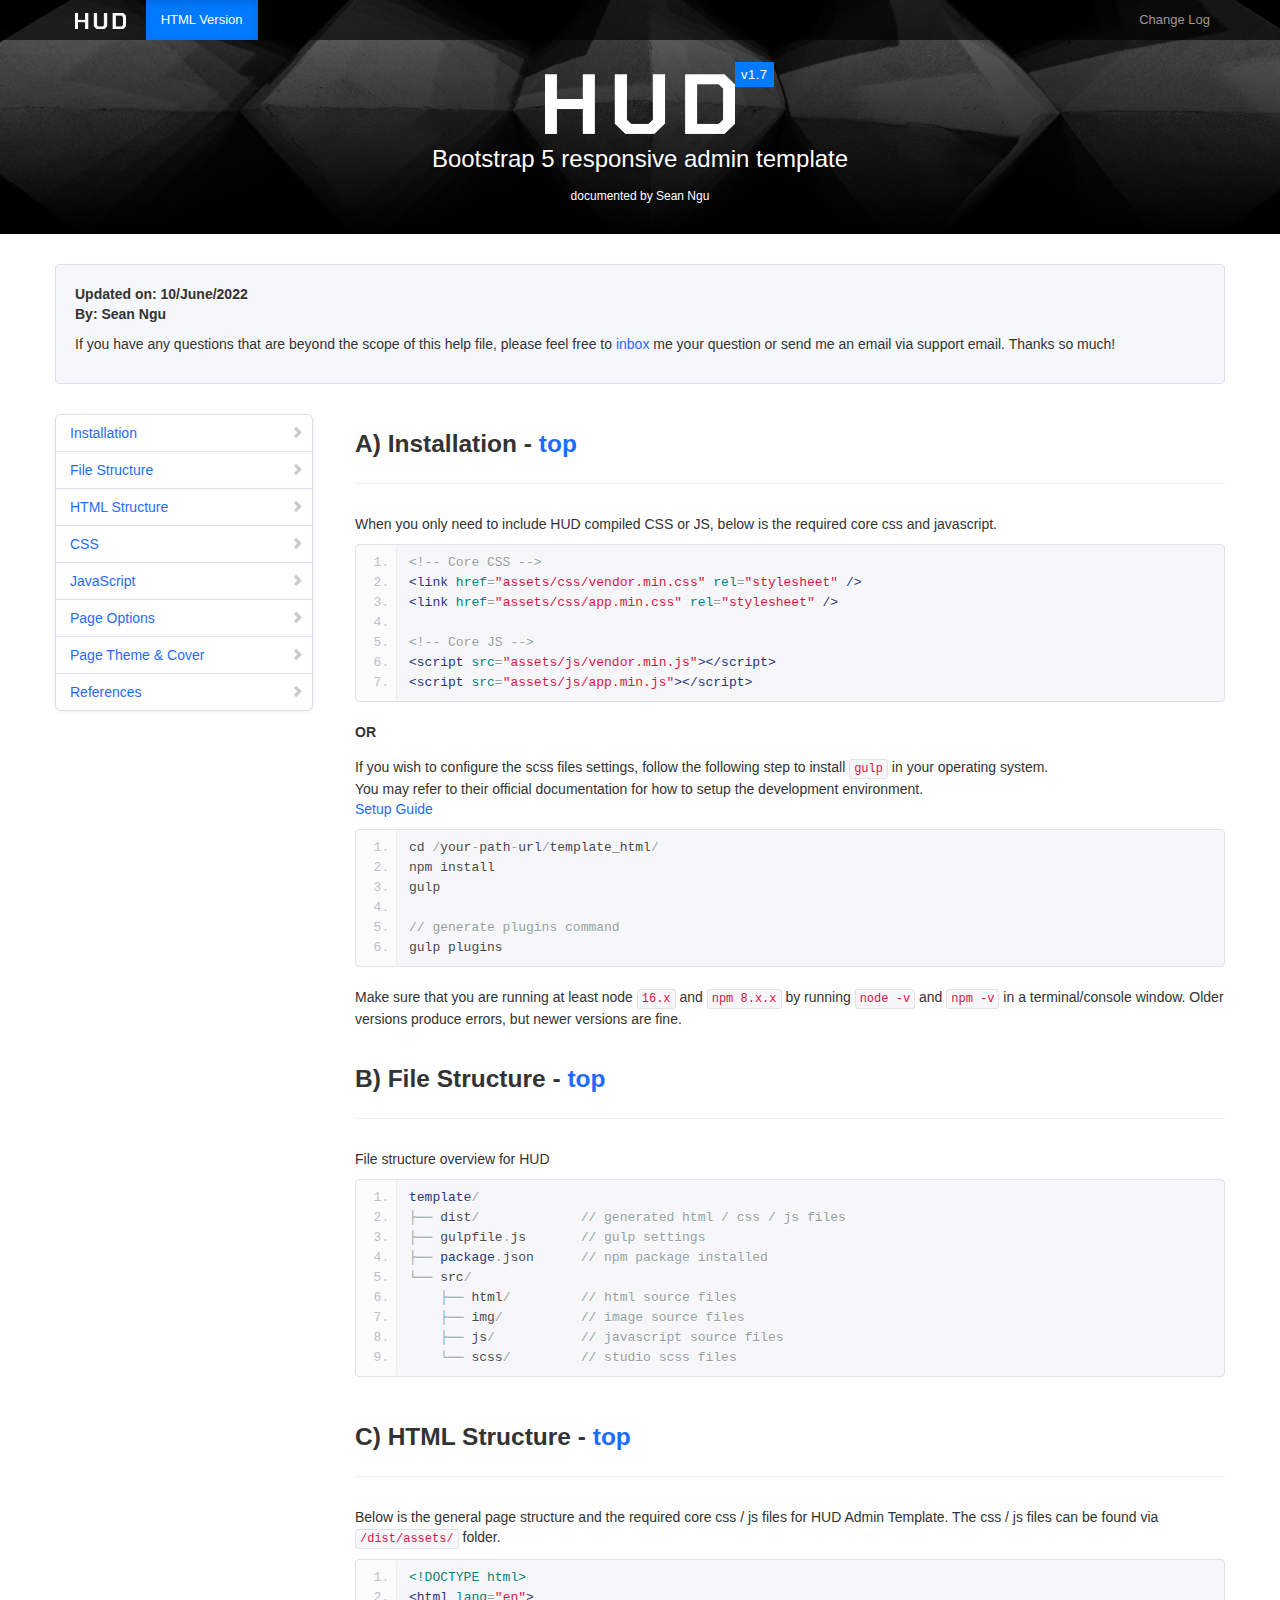
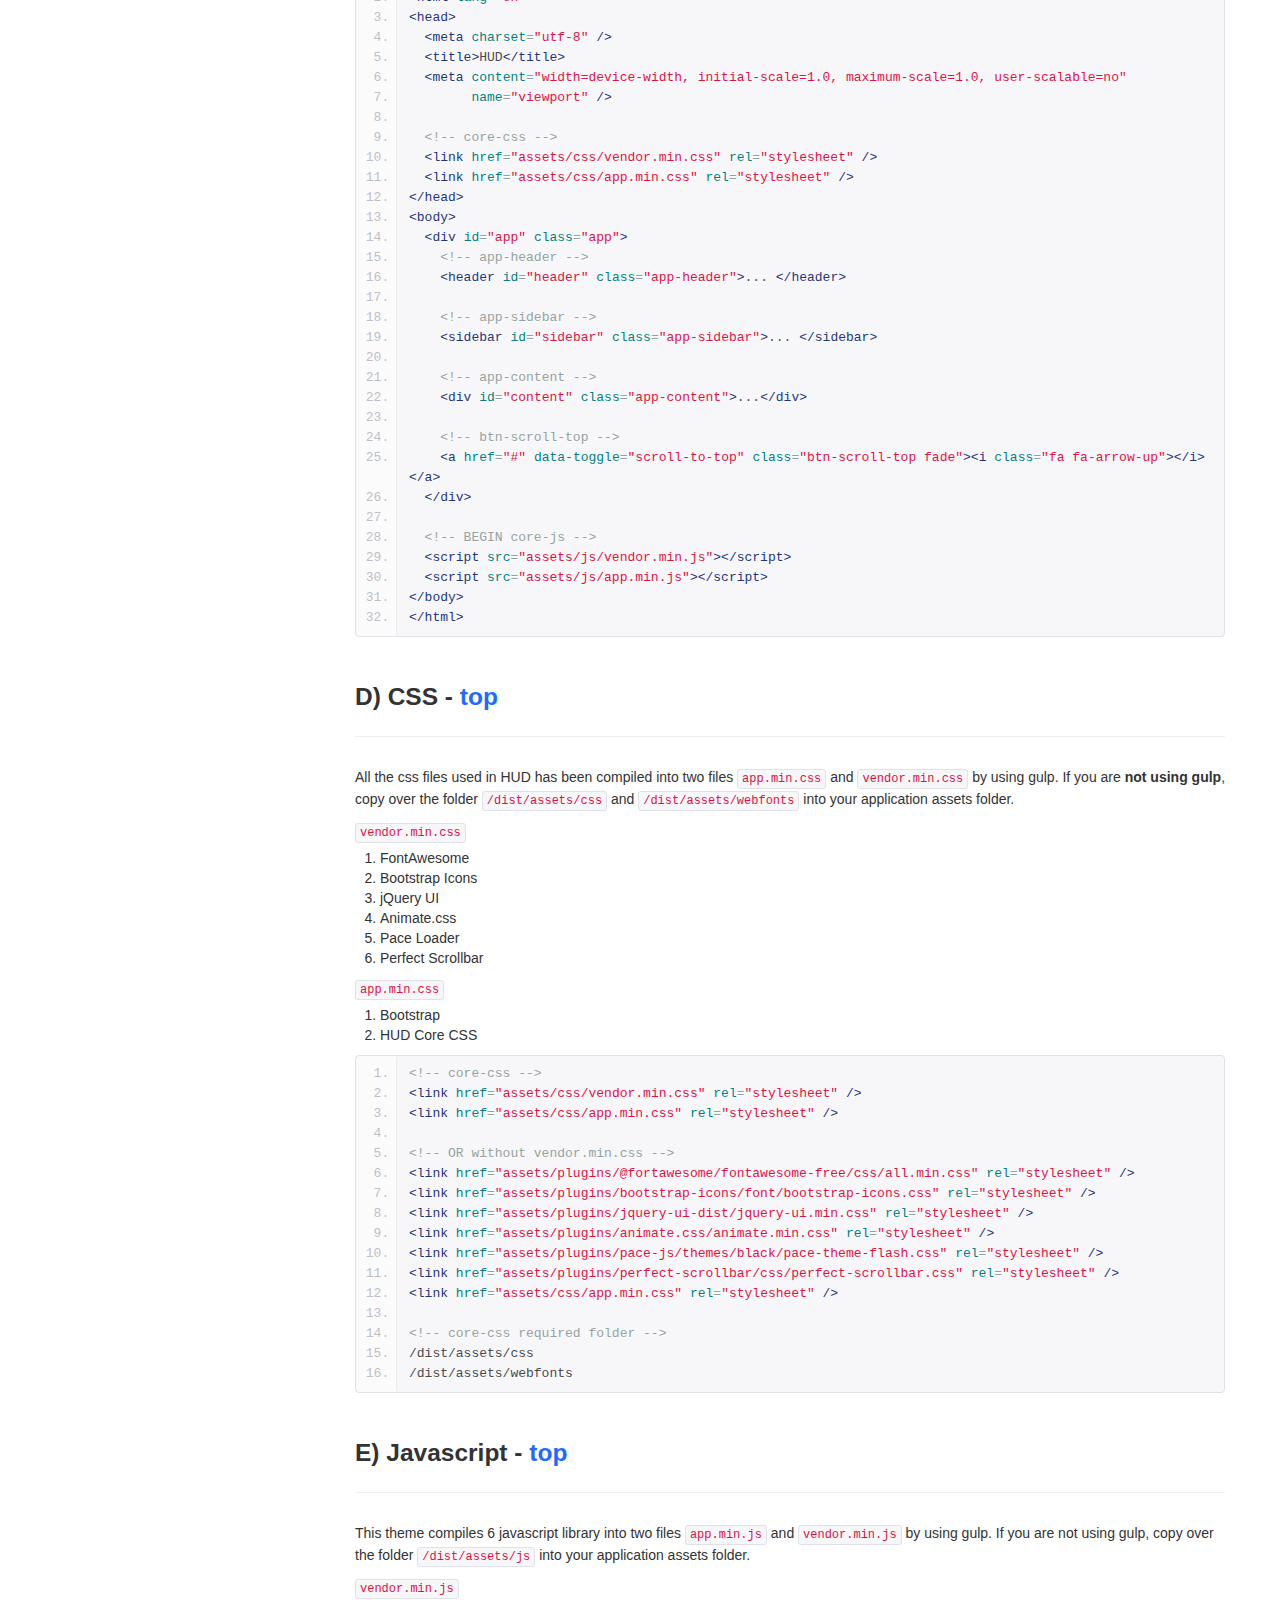
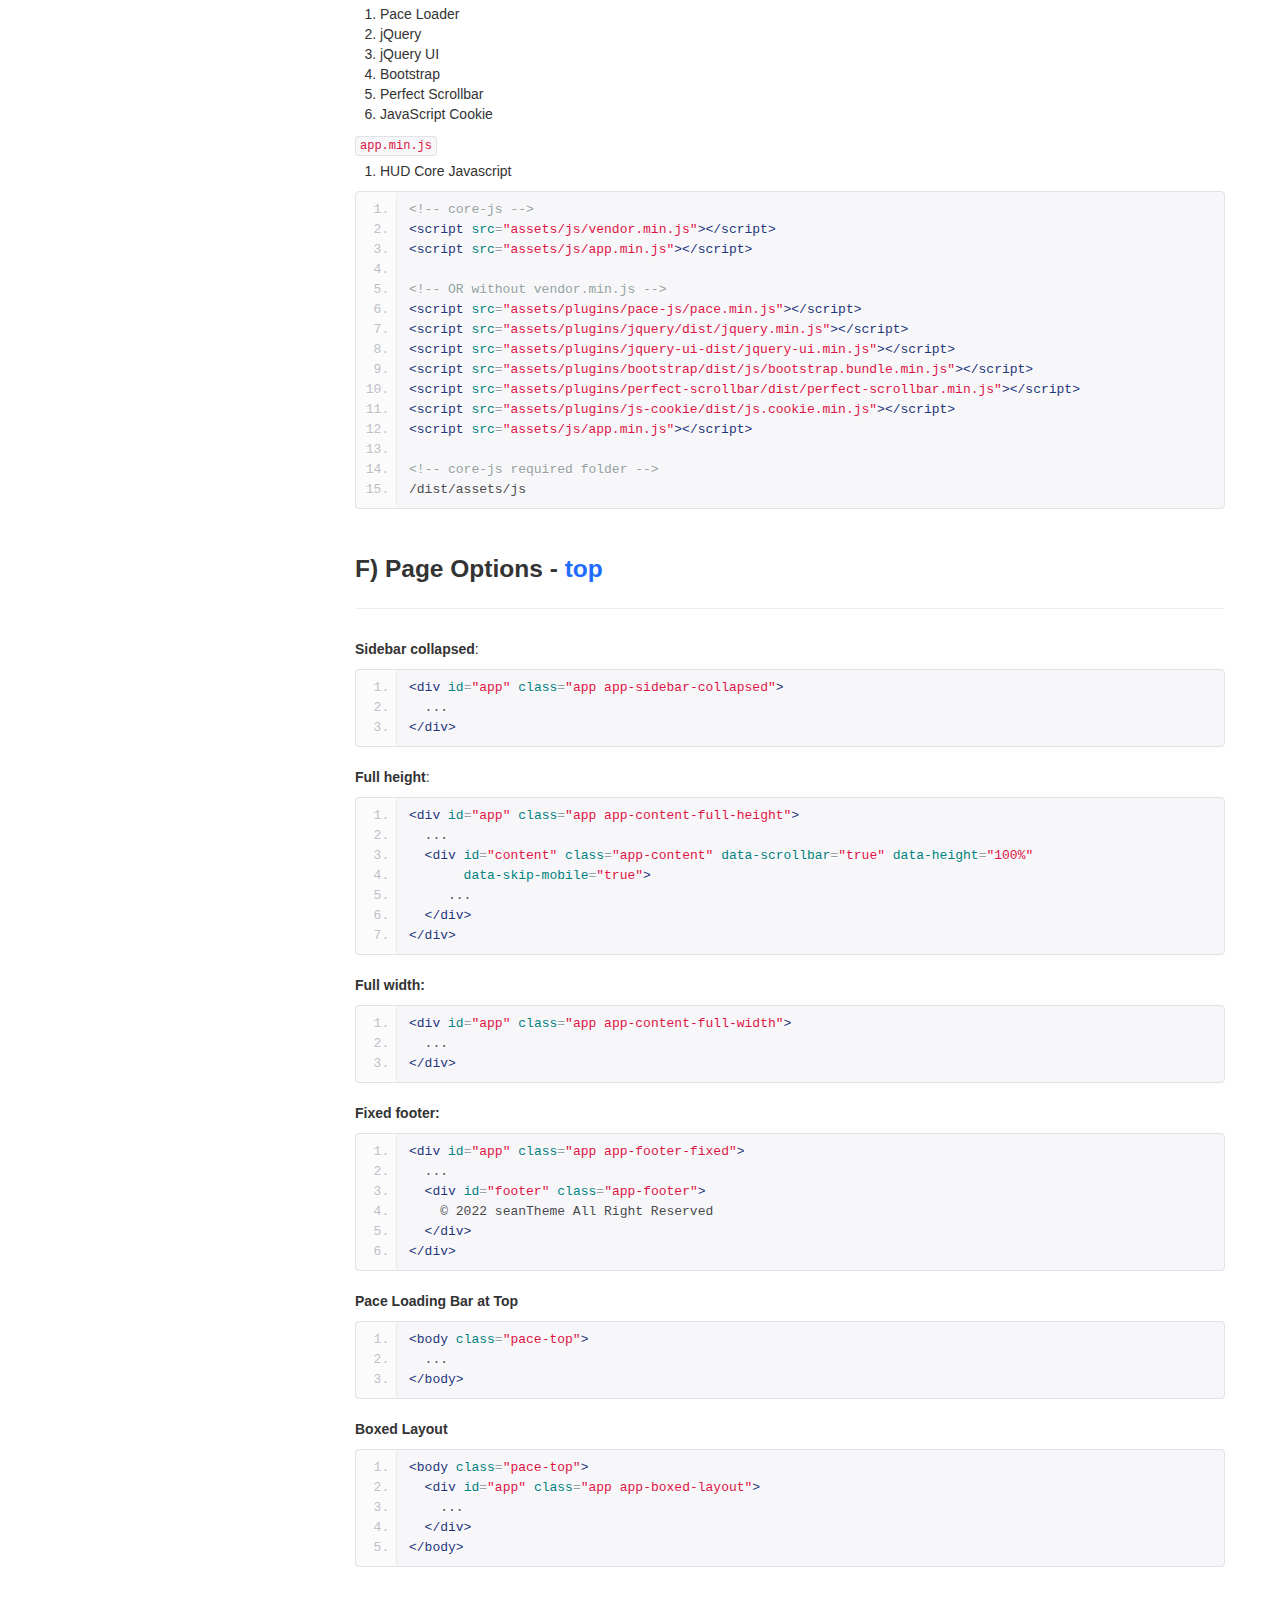
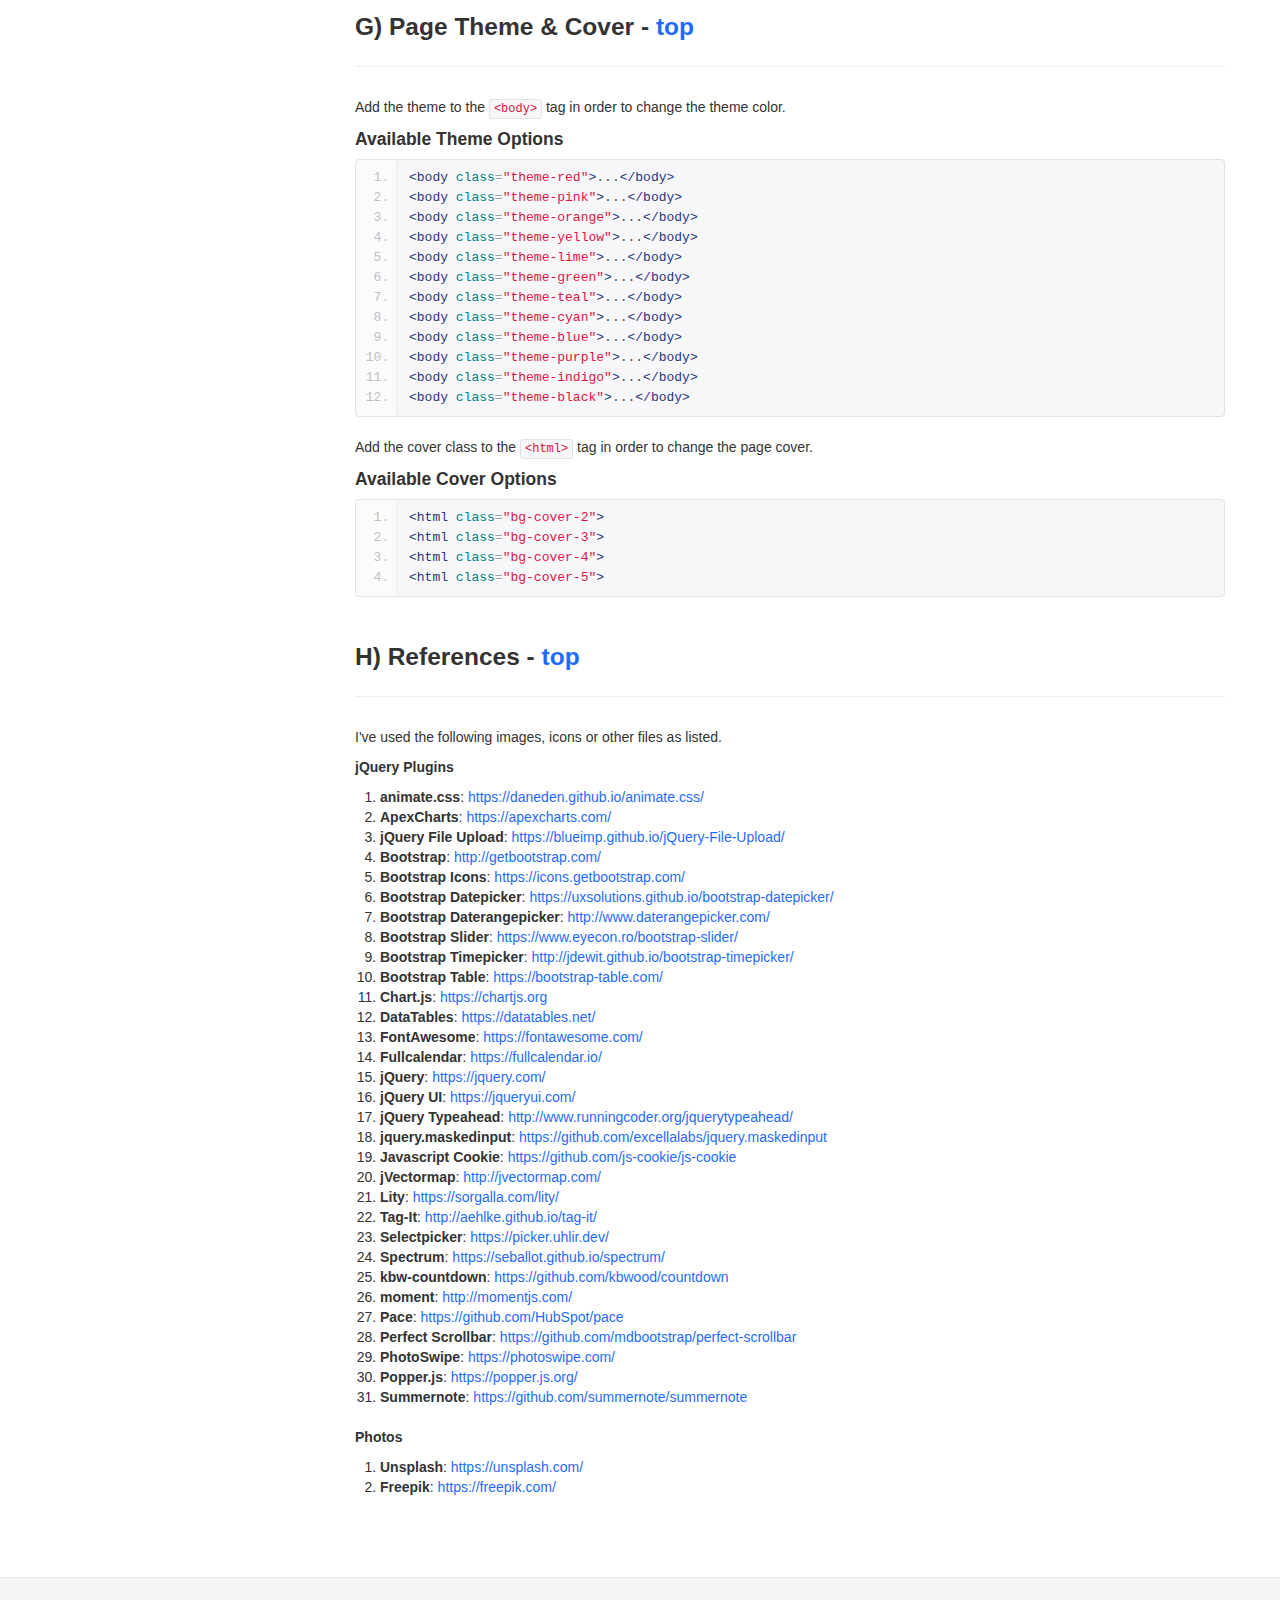
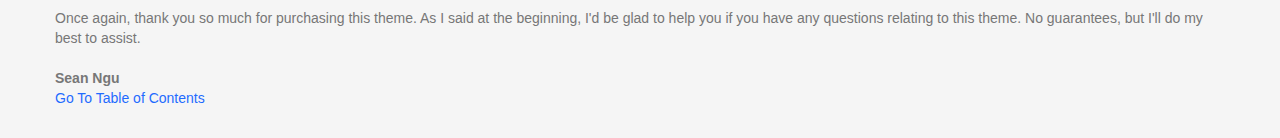
<file: hud/documentation/index.html>
<!DOCTYPE HTML PUBLIC "-//W3C//DTD HTML 4.01//EN" "http://www.w3.org/TR/html4/strict.dtd">

<!-- Mirrored from seantheme.com/hud/documentation/index.html by HTTrack Website Copier/3.x [XR&CO'2014], Mon, 18 Jul 2022 09:39:13 GMT -->
<head lang="en">
<meta http-equiv="content-type" content="text/html;charset=utf-8">
<title>Documentation - HUD ADMIN</title>

<link href="assets/bootstrap/css/bootstrap.css" rel="stylesheet">
<link href="assets/bootstrap/css/bootstrap-responsive.css" rel="stylesheet">
<link href="assets/bootstrap/css/docs.css" rel="stylesheet">
<link href="assets/bootstrap/js/google-code-prettify/prettify.css" rel="stylesheet">

<!--[if lt IE 9]>
      <script src="assets/js/html5shiv.js"></script>
    <![endif]-->
</head>
<body data-spy="scroll" data-target=".bs-docs-sidebar">
<div class="navbar navbar-inverse navbar-page">
<div class="navbar-inner">
<div class="container">
<button type="button" class="btn btn-navbar collapsed" data-toggle="collapse" data-target=".nav-collapse">
<span class="icon-bar"></span>
<span class="icon-bar"></span>
<span class="icon-bar"></span>
</button>
<a class="brand" href="../index.html"><img src="assets/images/logo.png" style="max-height: 16px; margin-top: 3px; display: block;"></a>
<div class="nav-collapse collapse">
<ul class="nav">
<li class="active">
<a href="index.html">HTML Version</a>
</li>
</ul>
<ul class="nav pull-right">
<li>
<a href="change_log.html">Change Log</a>
</li>
</ul>
</div>
</div>
</div>
</div>
<header class="jumbotron subhead" id="overview">
<div class="container">
<h1 class="text-center"><img src="assets/images/logo.png" style="max-height: 60px" /> <span class="version">v1.7</span></h1>
<p class="lead text-center">Bootstrap 5 responsive admin template</p>
<p class="documented">documented by Sean Ngu</p>
</div>
</header>
<div class="container">
<div class="row">
<div class="span12">
<div class="well">
<p>
<strong>
Updated on: 10/June/2022<br>
By: Sean Ngu
</strong>
</p>
<p>
If you have any questions that are beyond the scope of this help file,
please feel free to <a href="https://themeforest.net/user/seantheme" target="_blank">inbox</a>
me your question or send me an email via support email. Thanks so much!
</p>
</div>
</div>
</div>
<div class="row">
<div class="span3 bs-docs-sidebar">
<ul class="nav nav-list bs-docs-sidenav affix-top">
<li><a href="#installation"><i class="icon-chevron-right"></i>Installation</a></li>
<li><a href="#file-structure"><i class="icon-chevron-right"></i>File Structure</a></li>
<li><a href="#html-structure"><i class="icon-chevron-right"></i>HTML Structure</a></li>
<li><a href="#css"><i class="icon-chevron-right"></i>CSS</a></li>
<li><a href="#javascript"><i class="icon-chevron-right"></i>JavaScript</a></li>
<li><a href="#pageOptions"><i class="icon-chevron-right"></i>Page Options</a></li>
<li><a href="#pageThemeCover"><i class="icon-chevron-right"></i>Page Theme & Cover</a></li>
<li><a href="#references"><i class="icon-chevron-right"></i>References</a></li>
</ul>
</div>
<div class="span9">
<div class="row-fluid">
<div class="span12">
<div class="page-header">
<h3 id="installation"><strong>A) Installation</strong> - <a href="#top">top</a></h3>
</div>
<p>
When you only need to include HUD compiled CSS or JS, below is the required core css and javascript.
</p>
<pre class="prettyprint linenums">&lt;!-- Core CSS --&gt;
&lt;link href="assets/css/vendor.min.css" rel="stylesheet" /&gt;
&lt;link href="assets/css/app.min.css" rel="stylesheet" /&gt;

&lt;!-- Core JS --&gt;
&lt;script src="assets/js/vendor.min.js"&gt;&lt;/script&gt;
&lt;script src="assets/js/app.min.js"&gt;&lt;/script&gt;
</pre>
<div style="margin-bottom: 15px;"><b>OR</b></div>
<p>
If you wish to configure the scss files settings, follow the following step to install <code>gulp</code> in your operating system.<br />
You may refer to their official documentation for how to setup the development environment. <br>
<a href="https://gulpjs.com/docs/en/getting-started/quick-start" target="_blank">Setup Guide</a>
</p>
<pre class="prettyprint linenums">cd /your-path-url/template_html/
npm install 
gulp

// generate plugins command
gulp plugins
</pre>
<p>
Make sure that you are running at least node <code>16.x</code> and <code>npm 8.x.x</code> by running <code>node -v</code> and <code>npm -v</code> in a terminal/console window. Older versions produce errors, but newer versions are fine.
</p>
</div>
</div>
<div class="row-fluid">
<div class="span12">
<div class="page-header">
<h3 id="file-structure"><strong>B) File Structure</strong> - <a href="#top">top</a></h3>
</div>
<p>File structure overview for HUD</p>
<pre class="prettyprint linenums">template/
├── dist/             // generated html / css / js files
├── gulpfile.js       // gulp settings
├── package.json      // npm package installed
└── src/
    ├── html/         // html source files
    ├── img/          // image source files
    ├── js/           // javascript source files
    └── scss/         // studio scss files
</pre>
</div>
</div>
<div class="row-fluid">
<div class="span12">
<div class="page-header">
<h3 id="html-structure"><strong>C) HTML Structure</strong> - <a href="#top">top</a></h3>
</div>
<p>Below is the general page structure and the required core css / js files for HUD Admin Template. The css / js files can be found via <code>/dist/assets/</code> folder.</p>
<pre class="prettyprint linenums">&lt;!DOCTYPE html&gt;
&lt;html lang="en"&gt;
&lt;head&gt;
  &lt;meta charset="utf-8" /&gt;
  &lt;title&gt;HUD&lt;/title&gt;
  &lt;meta content="width=device-width, initial-scale=1.0, maximum-scale=1.0, user-scalable=no" 
        name="viewport" /&gt;
 
  &lt;!-- core-css --&gt;
  &lt;link href="assets/css/vendor.min.css" rel="stylesheet" /&gt;
  &lt;link href="assets/css/app.min.css" rel="stylesheet" /&gt;
&lt;/head&gt;
&lt;body&gt;
  &lt;div id="app" class="app"&gt;
    &lt;!-- app-header --&gt;
    &lt;header id="header" class="app-header"&gt;... &lt;/header&gt;
    
    &lt;!-- app-sidebar --&gt;
    &lt;sidebar id="sidebar" class="app-sidebar"&gt;... &lt;/sidebar&gt;
    
    &lt;!-- app-content --&gt;
    &lt;div id="content" class="app-content"&gt;...&lt;/div&gt;
    
    &lt;!-- btn-scroll-top --&gt;
    &lt;a href="#" data-toggle="scroll-to-top" class="btn-scroll-top fade"&gt;&lt;i class="fa fa-arrow-up"&gt;&lt;/i&gt;&lt;/a&gt;
  &lt;/div&gt;
  
  &lt;!-- BEGIN core-js --&gt;
  &lt;script src="assets/js/vendor.min.js"&gt;&lt;/script&gt;
  &lt;script src="assets/js/app.min.js"&gt;&lt;/script&gt;
&lt;/body&gt;
&lt;/html&gt;
</pre>
</div>
</div>
<div class="row-fluid">
<div class="span12">
<div class="page-header">
<h3 id="css"><strong>D) CSS</strong> - <a href="#top">top</a></h3>
</div>
<p>All the css files used in HUD has been compiled into two files <code>app.min.css</code> and <code>vendor.min.css</code> by using gulp. If you are <b>not using gulp</b>, copy over the folder <code>/dist/assets/css</code> and <code>/dist/assets/webfonts</code> into your application assets folder.</p>
<div style="margin-bottom: 5px;"><code>vendor.min.css</code></div>
<ol>
<li>FontAwesome</li>
<li>Bootstrap Icons</li>
<li>jQuery UI</li>
<li>Animate.css</li>
<li>Pace Loader</li>
<li>Perfect Scrollbar</li>
</ol>
<div style="margin-bottom: 5px;"><code>app.min.css</code></div>
<ol>
<li>Bootstrap</li>
<li>HUD Core CSS</li>
</ol>
<pre class="prettyprint linenums">&lt;!-- core-css --&gt;
&lt;link href="assets/css/vendor.min.css" rel="stylesheet" /&gt;
&lt;link href="assets/css/app.min.css" rel="stylesheet" /&gt;

&lt;!-- OR without vendor.min.css --&gt;
&lt;link href="assets/plugins/@fortawesome/fontawesome-free/css/all.min.css" rel="stylesheet" /&gt;
&lt;link href="assets/plugins/bootstrap-icons/font/bootstrap-icons.css" rel="stylesheet" /&gt;
&lt;link href="assets/plugins/jquery-ui-dist/jquery-ui.min.css" rel="stylesheet" /&gt;
&lt;link href="assets/plugins/animate.css/animate.min.css" rel="stylesheet" /&gt;
&lt;link href="assets/plugins/pace-js/themes/black/pace-theme-flash.css" rel="stylesheet" /&gt;
&lt;link href="assets/plugins/perfect-scrollbar/css/perfect-scrollbar.css" rel="stylesheet" /&gt;
&lt;link href="assets/css/app.min.css" rel="stylesheet" /&gt;

&lt;!-- core-css required folder --&gt;
/dist/assets/css
/dist/assets/webfonts
</pre>
</div>
</div>
<div class="row-fluid">
<div class="span12">
<div class="page-header">
<h3 id="javascript"><strong>E) Javascript</strong> - <a href="#top">top</a></h3>
</div>
<p>This theme compiles 6 javascript library into two files <code>app.min.js</code> and <code>vendor.min.js</code> by using gulp. If you are not using gulp, copy over the folder <code>/dist/assets/js</code> into your application assets folder.</p>
<div style="margin-bottom: 5px;"><code>vendor.min.js</code></div>
<ol>
<li>Pace Loader</li>
<li>jQuery</li>
<li>jQuery UI</li>
<li>Bootstrap</li>
<li>Perfect Scrollbar</li>
<li>JavaScript Cookie</li>
</ol>
<div style="margin-bottom: 5px;"><code>app.min.js</code></div>
<ol>
<li>HUD Core Javascript</li>
</ol>
<pre class="prettyprint linenums">&lt;!-- core-js --&gt;
&lt;script src="assets/js/vendor.min.js"&gt;&lt;/script&gt;
&lt;script src="assets/js/app.min.js"&gt;&lt;/script&gt;

&lt;!-- OR without vendor.min.js --&gt;
&lt;script src="assets/plugins/pace-js/pace.min.js"&gt;&lt;/script&gt;
&lt;script src="assets/plugins/jquery/dist/jquery.min.js"&gt;&lt;/script&gt;
&lt;script src="assets/plugins/jquery-ui-dist/jquery-ui.min.js"&gt;&lt;/script&gt;
&lt;script src="assets/plugins/bootstrap/dist/js/bootstrap.bundle.min.js"&gt;&lt;/script&gt;
&lt;script src="assets/plugins/perfect-scrollbar/dist/perfect-scrollbar.min.js"&gt;&lt;/script&gt;
&lt;script src="assets/plugins/js-cookie/dist/js.cookie.min.js"&gt;&lt;/script&gt;
&lt;script src="assets/js/app.min.js"&gt;&lt;/script&gt;

&lt;!-- core-js required folder --&gt;
/dist/assets/js
</pre>
</div>
</div>
<div class="row-fluid">
<div class="span12">
<div class="page-header">
<h3 id="pageOptions"><strong>F) Page Options</strong> - <a href="#top">top</a></h3>
</div>
<p><b>Sidebar collapsed</b>:</p>
<pre class="prettyprint linenums">&lt;div id="app" class="app app-sidebar-collapsed"&gt;
  ...
&lt;/div&gt;
</pre>
<p><b>Full height</b>:</p>
<pre class="prettyprint linenums">&lt;div id="app" class="app app-content-full-height"&gt;
  ...
  &lt;div id="content" class="app-content" data-scrollbar="true" data-height="100%" 
       data-skip-mobile="true"&gt;
     ...
  &lt;/div&gt;
&lt;/div&gt;
</pre>
<p><b>Full width:</b></p>
<pre class="prettyprint linenums">&lt;div id="app" class="app app-content-full-width"&gt;
  ...
&lt;/div&gt;
</pre>
<p><b>Fixed footer:</b></p>
<pre class="prettyprint linenums">&lt;div id="app" class="app app-footer-fixed"&gt;
  ...
  &lt;div id="footer" class="app-footer"&gt;
    &copy; 2022 seanTheme All Right Reserved
  &lt;/div&gt;
&lt;/div&gt;
</pre>
<p><b>Pace Loading Bar at Top</b></p>
<pre class="prettyprint linenums">&lt;body class="pace-top"&gt;
  ...
&lt;/body&gt;
</pre>
<p><b>Boxed Layout</b></p>
<pre class="prettyprint linenums">&lt;body class="pace-top"&gt;
  &lt;div id="app" class="app app-boxed-layout"&gt;
    ...
  &lt;/div&gt;
&lt;/body&gt;
</pre>
</div>
</div>
<div class="row-fluid">
<div class="span12">
<div class="page-header">
<h3 id="pageThemeCover"><strong>G) Page Theme & Cover</strong> - <a href="#top">top</a></h3>
</div>
<p>Add the theme to the <code>&lt;body&gt;</code> tag in order to change the theme color.</p>
<h4>Available Theme Options</h4>
<pre class="prettyprint linenums">&lt;body class="theme-red"&gt;...&lt;/body&gt;
&lt;body class="theme-pink"&gt;...&lt;/body&gt;
&lt;body class="theme-orange"&gt;...&lt;/body&gt;
&lt;body class="theme-yellow"&gt;...&lt;/body&gt;
&lt;body class="theme-lime"&gt;...&lt;/body&gt;
&lt;body class="theme-green"&gt;...&lt;/body&gt;
&lt;body class="theme-teal"&gt;...&lt;/body&gt;
&lt;body class="theme-cyan"&gt;...&lt;/body&gt;
&lt;body class="theme-blue"&gt;...&lt;/body&gt;
&lt;body class="theme-purple"&gt;...&lt;/body&gt;
&lt;body class="theme-indigo"&gt;...&lt;/body&gt;
&lt;body class="theme-black"&gt;...&lt;/body&gt;
</pre>
<p>Add the cover class to the <code>&lt;html&gt;</code> tag in order to change the page cover.</p>
<h4>Available Cover Options</h4>
<pre class="prettyprint linenums">&lt;html class="bg-cover-2"&gt;
&lt;html class="bg-cover-3"&gt;
&lt;html class="bg-cover-4"&gt;
&lt;html class="bg-cover-5"&gt;
</pre>
</div>
</div>
<div class="row-fluid">
<div class="span12">
<div class="page-header">
<h3 id="references"><strong>H) References</strong> - <a href="#top">top</a></h3>
</div>
<p>
I've used the following images, icons or other files as listed.
</p>
<p><b>jQuery Plugins</b></p>
<ol style="margin-bottom: 20px">
<li><b>animate.css</b>: <a target="_blank" href="https://daneden.github.io/animate.css/">https://daneden.github.io/animate.css/</a></li>
<li><b>ApexCharts</b>: <a target="_blank" href="https://apexcharts.com/">https://apexcharts.com/</a></li>
<li><b>jQuery File Upload</b>: <a target="_blank" href="https://blueimp.github.io/jQuery-File-Upload/">https://blueimp.github.io/jQuery-File-Upload/</a></li>
<li><b>Bootstrap</b>: <a target="_blank" href="https://getbootstrap.com/">http://getbootstrap.com/</a></li>
<li><b>Bootstrap Icons</b>: <a target="_blank" href="https://icons.getbootstrap.com/">https://icons.getbootstrap.com/</a></li>
<li><b>Bootstrap Datepicker</b>: <a target="_blank" href="https://uxsolutions.github.io/bootstrap-datepicker/">https://uxsolutions.github.io/bootstrap-datepicker/</a></li>
<li><b>Bootstrap Daterangepicker</b>: <a target="_blank" href="http://www.daterangepicker.com/">http://www.daterangepicker.com/</a></li>
<li><b>Bootstrap Slider</b>: <a target="_blank" href="https://www.eyecon.ro/bootstrap-slider/">https://www.eyecon.ro/bootstrap-slider/</a></li>
<li><b>Bootstrap Timepicker</b>: <a target="_blank" href="https://jdewit.github.io/bootstrap-timepicker/">http://jdewit.github.io/bootstrap-timepicker/</a></li>
<li><b>Bootstrap Table</b>: <a target="_blank" href="https://bootstrap-table.com/">https://bootstrap-table.com/</a></li>
<li><b>Chart.js</b>: <a target="_blank" href="https://chartjs.org/">https://chartjs.org</a></li>
<li><b>DataTables</b>: <a target="_blank" href="https://datatables.net/">https://datatables.net/</a></li>
<li><b>FontAwesome</b>: <a target="_blank" href="https://fontawesome.com/">https://fontawesome.com/</a></li>
<li><b>Fullcalendar</b>: <a target="_blank" href="https://fullcalendar.io/">https://fullcalendar.io/</a></li>
<li><b>jQuery</b>: <a target="_blank" href="https://jquery.com/">https://jquery.com/</a></li>
<li><b>jQuery UI</b>: <a target="_blank" href="https://jqueryui.com/">https://jqueryui.com/</a></li>
<li><b>jQuery Typeahead</b>: <a target="_blank" href="http://www.runningcoder.org/jquerytypeahead/">http://www.runningcoder.org/jquerytypeahead/</a></li>
<li><b>jquery.maskedinput</b>: <a target="_blank" href="https://github.com/excellalabs/jquery.maskedinput">https://github.com/excellalabs/jquery.maskedinput</a></li>
<li><b>Javascript Cookie</b>: <a target="_blank" href="https://github.com/js-cookie/js-cookie">https://github.com/js-cookie/js-cookie</a></li>
<li><b>jVectormap</b>: <a target="_blank" href="http://jvectormap.com/">http://jvectormap.com/</a></li>
<li><b>Lity</b>: <a target="_blank" href="https://sorgalla.com/lity/">https://sorgalla.com/lity/</a></li>
<li><b>Tag-It</b>: <a target="_blank" href="https://aehlke.github.io/tag-it/">http://aehlke.github.io/tag-it/</a></li>
<li><b>Selectpicker</b>: <a target="_blank" href="https://picker.uhlir.dev/">https://picker.uhlir.dev/</a></li>
<li><b>Spectrum</b>: <a target="_blank" href="https://seballot.github.io/spectrum/">https://seballot.github.io/spectrum/</a></li>
<li><b>kbw-countdown</b>: <a target="_blank" href="https://github.com/kbwood/countdown">https://github.com/kbwood/countdown</a></li>
<li><b>moment</b>: <a target="_blank" href="http://momentjs.com/">http://momentjs.com/</a></li>
<li><b>Pace</b>: <a target="_blank" href="https://github.com/HubSpot/pace">https://github.com/HubSpot/pace</a></li>
<li><b>Perfect Scrollbar</b>: <a target="_blank" href="https://github.com/mdbootstrap/perfect-scrollbar">https://github.com/mdbootstrap/perfect-scrollbar</a></li>
<li><b>PhotoSwipe</b>: <a target="_blank" href="https://photoswipe.com/">https://photoswipe.com/</a></li>
<li><b>Popper.js</b>: <a target="_blank" href="https://popper.js.org/">https://popper.js.org/</a></li>
<li><b>Summernote</b>: <a target="_blank" href="https://github.com/summernote/summernote">https://github.com/summernote/summernote</a></li>
</ol>
<p><b>Photos</b></p>
<ol>
<li><b>Unsplash</b>: <a target="_blank" href="https://unsplash.com/">https://unsplash.com/</a></li>
<li><b>Freepik</b>: <a target="_blank" href="https://freepik.com/">https://freepik.com/</a></li>
</ol>
</div>
</div>
</div>
</div>
</div>
<footer class="footer">
<div class="container text-left">
<p>Once again, thank you so much for purchasing this theme. As I said at the beginning, I'd be glad to help you if you have any questions relating to this theme. No guarantees, but I'll do my best to assist.</p>
<br />
<p class="append-bottom alt large"><strong>Sean Ngu</strong></p>
<p><a href="#top">Go To Table of Contents</a></p>
</div>
</footer>
<script src="assets/bootstrap/js/jquery.js" type="4334f7cf2bd94f2f3ac7c790-text/javascript"></script>
<script src="assets/bootstrap/js/bootstrap-transition.js" type="4334f7cf2bd94f2f3ac7c790-text/javascript"></script>
<script src="assets/bootstrap/js/bootstrap-alert.js" type="4334f7cf2bd94f2f3ac7c790-text/javascript"></script>
<script src="assets/bootstrap/js/bootstrap-modal.js" type="4334f7cf2bd94f2f3ac7c790-text/javascript"></script>
<script src="assets/bootstrap/js/bootstrap-dropdown.js" type="4334f7cf2bd94f2f3ac7c790-text/javascript"></script>
<script src="assets/bootstrap/js/bootstrap-scrollspy.js" type="4334f7cf2bd94f2f3ac7c790-text/javascript"></script>
<script src="assets/bootstrap/js/bootstrap-tab.js" type="4334f7cf2bd94f2f3ac7c790-text/javascript"></script>
<script src="assets/bootstrap/js/bootstrap-tooltip.js" type="4334f7cf2bd94f2f3ac7c790-text/javascript"></script>
<script src="assets/bootstrap/js/bootstrap-popover.js" type="4334f7cf2bd94f2f3ac7c790-text/javascript"></script>
<script src="assets/bootstrap/js/bootstrap-button.js" type="4334f7cf2bd94f2f3ac7c790-text/javascript"></script>
<script src="assets/bootstrap/js/bootstrap-collapse.js" type="4334f7cf2bd94f2f3ac7c790-text/javascript"></script>
<script src="assets/bootstrap/js/bootstrap-carousel.js" type="4334f7cf2bd94f2f3ac7c790-text/javascript"></script>
<script src="assets/bootstrap/js/bootstrap-typeahead.js" type="4334f7cf2bd94f2f3ac7c790-text/javascript"></script>
<script src="assets/bootstrap/js/bootstrap-affix.js" type="4334f7cf2bd94f2f3ac7c790-text/javascript"></script>
<script src="assets/bootstrap/js/holder/holder.js" type="4334f7cf2bd94f2f3ac7c790-text/javascript"></script>
<script src="assets/bootstrap/js/google-code-prettify/prettify.js" type="4334f7cf2bd94f2f3ac7c790-text/javascript"></script>
<script src="assets/bootstrap/js/application.js" type="4334f7cf2bd94f2f3ac7c790-text/javascript"></script>
<script src="../../cdn-cgi/scripts/7d0fa10a/cloudflare-static/rocket-loader.min.js" data-cf-settings="4334f7cf2bd94f2f3ac7c790-|49" defer=""></script><script defer src="https://static.cloudflareinsights.com/beacon.min.js/v652eace1692a40cfa3763df669d7439c1639079717194" integrity="sha512-Gi7xpJR8tSkrpF7aordPZQlW2DLtzUlZcumS8dMQjwDHEnw9I7ZLyiOj/6tZStRBGtGgN6ceN6cMH8z7etPGlw==" data-cf-beacon='{"rayId":"72ca3cd038f23c94","version":"2022.6.0","r":1,"token":"4db8c6ef997743fda032d4f73cfeff63","si":100}' crossorigin="anonymous"></script>
</body>

<!-- Mirrored from seantheme.com/hud/documentation/index.html by HTTrack Website Copier/3.x [XR&CO'2014], Mon, 18 Jul 2022 09:39:26 GMT -->
</html>
</file>
<file: hud/documentation/assets/bootstrap/css/docs.css>
body{position:relative;font-family:-apple-system,BlinkMacSystemFont,segoe ui,Roboto,helvetica neue,Arial,noto sans,sans-serif,apple color emoji,segoe ui emoji,segoe ui symbol,noto color emoji;text-rendering:optimizeLegibility;-webkit-font-smoothing:antialiased;-moz-osx-font-smoothing:grayscale}a{color:#1f6bff}.nav-list>.active>a,.nav-list>.active>a:hover,.nav-list>.active>a:focus{background-color:#1f6bff}.well{box-shadow:none;border-color:#dae0ec;background:#f6f7fa}h3 code{font-size:14px;font-weight:400}body>.navbar{font-size:13px}body>.navbar .brand{padding-right:0;padding-left:0;margin-left:20px;margin-right:20px;float:left;font-size:16px;font-weight:700;color:#fff;text-shadow:0 1px 0 rgba(255,255,255,.1),0 0 30px rgba(255,255,255,.125);-webkit-transition:all .2s linear;-moz-transition:all .2s linear;transition:all .2s linear}body>.navbar .brand:hover{text-decoration:none;text-shadow:0 1px 0 rgba(255,255,255,.1),0 0 30px rgba(255,255,255,.4)}section{padding-top:30px}section>.page-header,section>.lead{color:#5a5a5a}section>ul li,ul:not(.nav) li{margin-bottom:5px}ul:not(.nav) ul:not(.nav){margin-top:5px}.bs-docs-separator{margin:40px 0 39px}hr.soften{height:1px;margin:70px 0;background-image:-webkit-linear-gradient(left,rgba(0,0,0,0),rgba(0,0,0,.1),rgba(0,0,0,0));background-image:-moz-linear-gradient(left,rgba(0,0,0,0),rgba(0,0,0,.1),rgba(0,0,0,0));background-image:-ms-linear-gradient(left,rgba(0,0,0,0),rgba(0,0,0,.1),rgba(0,0,0,0));background-image:-o-linear-gradient(left,rgba(0,0,0,0),rgba(0,0,0,.1),rgba(0,0,0,0));border:0}.jumbotron{position:relative;padding:60px 0 40px;color:#fff;text-align:center;text-shadow:0 1px 3px rgba(0,0,0,.4),0 0 30px rgba(0,0,0,.075);background:#020031;background:-moz-linear-gradient(45deg,#020031 0%,#08c 100%);background:-webkit-gradient(linear,left bottom,right top,color-stop(0%,#020031),color-stop(100%,#08c));background:-webkit-linear-gradient(45deg,#020031 0%,#08c 100%);background:-o-linear-gradient(45deg,#020031 0%,#08c 100%);background:-ms-linear-gradient(45deg,#020031 0%,#08c 100%);background:linear-gradient(45deg,#020031 0%,#08c 100%);filter:progid:DXImageTransform.Microsoft.gradient( startColorstr='#020031',endColorstr='#08c',GradientType=1 );-webkit-box-shadow:inset 0 3px 7px rgba(0,0,0,.2),inset 0 -3px 7px rgba(0,0,0,.2);-moz-box-shadow:inset 0 3px 7px rgba(0,0,0,.2),inset 0 -3px 7px rgba(0,0,0,.2);box-shadow:inset 0 3px 7px rgba(0,0,0,.2),inset 0 -3px 7px rgba(0,0,0,.2);margin-bottom:30px;border:none!important}.jumbotron h1{font-size:80px;font-weight:700;letter-spacing:-1px;line-height:1}.jumbotron p{font-size:24px;font-weight:300;line-height:1.25;margin-bottom:30px}.jumbotron a{color:#fff;color:rgba(255,255,255,.5);-webkit-transition:all .2s ease-in-out;-moz-transition:all .2s ease-in-out;transition:all .2s ease-in-out}.jumbotron a:hover{color:#fff;text-shadow:0 0 10px rgba(255,255,255,.25)}.masthead .btn{padding:19px 24px;font-size:24px;font-weight:200;color:#fff;border:0;-webkit-border-radius:6px;-moz-border-radius:6px;border-radius:6px;-webkit-box-shadow:inset 0 1px 0 rgba(255,255,255,.1),0 1px 5px rgba(0,0,0,.25);-moz-box-shadow:inset 0 1px 0 rgba(255,255,255,.1),0 1px 5px rgba(0,0,0,.25);box-shadow:inset 0 1px 0 rgba(255,255,255,.1),0 1px 5px rgba(0,0,0,.25);-webkit-transition:none;-moz-transition:none;transition:none}.masthead .btn:hover{-webkit-box-shadow:inset 0 1px 0 rgba(255,255,255,.1),0 1px 5px rgba(0,0,0,.25);-moz-box-shadow:inset 0 1px 0 rgba(255,255,255,.1),0 1px 5px rgba(0,0,0,.25);box-shadow:inset 0 1px 0 rgba(255,255,255,.1),0 1px 5px rgba(0,0,0,.25)}.masthead .btn:active{-webkit-box-shadow:inset 0 2px 4px rgba(0,0,0,.1),0 1px 0 rgba(255,255,255,.1);-moz-box-shadow:inset 0 2px 4px rgba(0,0,0,.1),0 1px 0 rgba(255,255,255,.1);box-shadow:inset 0 2px 4px rgba(0,0,0,.1),0 1px 0 rgba(255,255,255,.1)}.jumbotron .container{position:relative;z-index:2}.jumbotron:before{content:'';display:block;position:absolute;top:0;right:0;bottom:0;left:0;background-image:url(../../images/cover.jpg);background-repeat:no-repeat;background-size:cover;background-position:center;opacity:1;filter:grayscale(1)}.jumbotron:after{content:'';position:absolute;top:0;right:0;bottom:0;left:0;background:linear-gradient(to bottom,rgba(0,0,0,0.55) 0%,rgba(0,0,0,1) 100%)}@media only screen and (-webkit-min-device-pixel-ratio:2),only screen and (min--moz-device-pixel-ratio:2),only screen and (-o-min-device-pixel-ratio:2/1){.jumbotron:after{}}.masthead{padding:70px 0 80px;margin-bottom:0;color:#fff}.masthead h1{font-size:120px;line-height:1;letter-spacing:-2px}.masthead p{font-size:40px;font-weight:200;line-height:1.25}.masthead-links{margin:0;list-style:none}.masthead-links li{display:inline;padding:0 10px;color:rgba(255,255,255,.25)}.bs-docs-social{padding:15px 0;text-align:center;background-color:#f5f5f5;border-top:1px solid #fff;border-bottom:1px solid #ddd}.bs-docs-social-buttons{margin-left:0;margin-bottom:0;padding-left:0;list-style:none}.bs-docs-social-buttons li{display:inline-block;padding:5px 8px;line-height:1;*display:inline;*zoom:1}.subhead{text-align:left;border-bottom:1px solid #ddd}.subhead h1{font-size:60px}.subhead p{margin-bottom:20px}.subhead .navbar{display:none}.marketing{text-align:center;color:#5a5a5a}.marketing h1{margin:60px 0 10px;font-size:60px;font-weight:200;line-height:1;letter-spacing:-1px}.marketing h2{font-weight:200;margin-bottom:5px}.marketing p{font-size:16px;line-height:1.5}.marketing .marketing-byline{margin-bottom:40px;font-size:20px;font-weight:300;line-height:1.25;color:#999}.marketing-img{display:block;margin:0 auto 30px;max-height:145px}.footer{text-align:center;padding:30px 0;margin-top:70px;border-top:1px solid #e5e5e5;background-color:#f5f5f5}.footer p{margin-bottom:0;color:#777}.footer-links{margin:10px 0}.footer-links li{display:inline;padding:0 2px}.footer-links li:first-child{padding-left:0}.show-grid{margin-top:10px;margin-bottom:20px}.show-grid [class*=span]{background-color:#eee;text-align:center;-webkit-border-radius:3px;-moz-border-radius:3px;border-radius:3px;min-height:40px;line-height:40px}.show-grid [class*=span]:hover{background-color:#ddd}.show-grid .show-grid{margin-top:0;margin-bottom:0}.show-grid .show-grid [class*=span]{margin-top:5px}.show-grid [class*=span] [class*=span]{background-color:#ccc}.show-grid [class*=span] [class*=span] [class*=span]{background-color:#999}.mini-layout{border:1px solid #ddd;-webkit-border-radius:6px;-moz-border-radius:6px;border-radius:6px;-webkit-box-shadow:0 1px 2px rgba(0,0,0,.075);-moz-box-shadow:0 1px 2px rgba(0,0,0,.075);box-shadow:0 1px 2px rgba(0,0,0,.075)}.mini-layout,.mini-layout .mini-layout-body,.mini-layout.fluid .mini-layout-sidebar{height:300px}.mini-layout{margin-bottom:20px;padding:9px}.mini-layout div{-webkit-border-radius:3px;-moz-border-radius:3px;border-radius:3px}.mini-layout .mini-layout-body{background-color:#dceaf4;margin:0 auto;width:70%}.mini-layout.fluid .mini-layout-sidebar,.mini-layout.fluid .mini-layout-header,.mini-layout.fluid .mini-layout-body{float:left}.mini-layout.fluid .mini-layout-sidebar{background-color:#bbd8e9;width:20%}.mini-layout.fluid .mini-layout-body{width:77.5%;margin-left:2.5%}.download .page-header{margin-top:36px}.page-header .toggle-all{margin-top:5px}.download h3{margin-bottom:5px}.download-builder input+h3,.download-builder .checkbox+h3{margin-top:9px}.download-builder input[type=text]{margin-bottom:9px;font-family:Menlo,Monaco,courier new,monospace;font-size:12px;color:#d14}.download-builder input[type=text]:focus{background-color:#fff}.download .checkbox{padding:6px 10px 6px 25px;font-size:13px;line-height:18px;color:#555;background-color:#f9f9f9;-webkit-border-radius:3px;-moz-border-radius:3px;border-radius:3px;cursor:pointer}.download .checkbox:hover{color:#333;background-color:#f5f5f5}.download .checkbox small{font-size:12px;color:#777}#variables label{margin-bottom:0}.download-btn{margin:36px 0 108px}#download p,#download h4{max-width:50%;margin:0 auto;color:#999;text-align:center}#download h4{margin-bottom:0}#download p{margin-bottom:18px}.download-btn .btn{display:block;width:auto;padding:19px 24px;margin-bottom:27px;font-size:30px;line-height:1;text-align:center;-webkit-border-radius:6px;-moz-border-radius:6px;border-radius:6px}h2+table,h3+table,h4+table,h2+.row{margin-top:5px}.example-sites{xmargin-left:20px}.example-sites img{max-width:100%;margin:0 auto}.scrollspy-example{height:200px;overflow:auto;position:relative}.focused{border-color:rgba(82,168,236,.8);-webkit-box-shadow:inset 0 1px 3px rgba(0,0,0,.1),0 0 8px rgba(82,168,236,.6);-moz-box-shadow:inset 0 1px 3px rgba(0,0,0,.1),0 0 8px rgba(82,168,236,.6);box-shadow:inset 0 1px 3px rgba(0,0,0,.1),0 0 8px rgba(82,168,236,.6);outline:0}.docs-input-sizes select,.docs-input-sizes input[type=text]{display:block;margin-bottom:9px}.the-icons{margin-left:0;list-style:none}.the-icons li{float:left;width:25%;line-height:25px}.the-icons i:hover{background-color:rgba(255,0,0,.25)}.bootstrap-examples h4{margin:10px 0 5px}.bootstrap-examples p{font-size:13px;line-height:18px}.bootstrap-examples .thumbnail{margin-bottom:9px;background-color:#fff}.bs-docs-example{position:relative;margin:15px 0;padding:39px 19px 14px;*padding-top:19px;background-color:#fff;border:1px solid #ddd;-webkit-border-radius:4px;-moz-border-radius:4px;border-radius:4px}.bs-docs-example:after{content:"Example";position:absolute;top:-1px;left:-1px;padding:3px 7px;font-size:12px;font-weight:700;background-color:#f5f5f5;border:1px solid #ddd;color:#9da0a4;-webkit-border-radius:4px 0 4px 0;-moz-border-radius:4px 0 4px 0;border-radius:4px 0 4px 0}.bs-docs-example+.prettyprint{margin-top:-20px;padding-top:15px}.bs-docs-example>p:last-child{margin-bottom:0}.bs-docs-example .table,.bs-docs-example .progress,.bs-docs-example .well,.bs-docs-example .alert,.bs-docs-example .hero-unit,.bs-docs-example .pagination,.bs-docs-example .navbar,.bs-docs-example>.nav,.bs-docs-example blockquote{margin-bottom:5px}.bs-docs-example .pagination{margin-top:0}.bs-navbar-top-example,.bs-navbar-bottom-example{z-index:1;padding:0;height:90px;overflow:hidden}.bs-navbar-top-example .navbar-fixed-top,.bs-navbar-bottom-example .navbar-fixed-bottom{margin-left:0;margin-right:0}.bs-navbar-top-example{-webkit-border-radius:0 0 4px 4px;-moz-border-radius:0 0 4px 4px;border-radius:0 0 4px 4px}.bs-navbar-top-example:after{top:auto;bottom:-1px;-webkit-border-radius:0 4px 0 4px;-moz-border-radius:0 4px 0 4px;border-radius:0 4px 0 4px}.bs-navbar-bottom-example{-webkit-border-radius:4px 4px 0 0;-moz-border-radius:4px 4px 0 0;border-radius:4px 4px 0 0}.bs-navbar-bottom-example .navbar{margin-bottom:0}form.bs-docs-example{padding-bottom:19px}.bs-docs-example-images img{margin:10px;display:inline-block}.bs-docs-tooltip-examples{text-align:center;margin:0 0 10px;list-style:none}.bs-docs-tooltip-examples li{display:inline;padding:0 10px}.bs-docs-example-popover{padding-bottom:24px;background-color:#f9f9f9}.bs-docs-example-popover .popover{position:relative;display:block;float:left;width:260px;margin:20px}.bs-docs-example-submenus{min-height:180px}.bs-docs-example-submenus>.pull-left+.pull-left{margin-left:20px}.bs-docs-example-submenus .dropup>.dropdown-menu,.bs-docs-example-submenus .dropdown>.dropdown-menu{display:block;position:static;margin-bottom:5px;*width:180px}.responsive-utilities th small{display:block;font-weight:400;color:#999}.responsive-utilities tbody th{font-weight:400}.responsive-utilities td{text-align:center}.responsive-utilities td.is-visible{color:#468847;background-color:#dff0d8!important}.responsive-utilities td.is-hidden{color:#ccc;background-color:#f9f9f9!important}.responsive-utilities-test{margin-top:5px;margin-left:0;list-style:none;overflow:hidden}.responsive-utilities-test li{position:relative;float:left;width:25%;height:43px;font-size:14px;font-weight:700;line-height:43px;color:#999;text-align:center;border:1px solid #ddd;-webkit-border-radius:4px;-moz-border-radius:4px;border-radius:4px}.responsive-utilities-test li+li{margin-left:10px}.responsive-utilities-test span{position:absolute;top:-1px;left:-1px;right:-1px;bottom:-1px;-webkit-border-radius:4px;-moz-border-radius:4px;border-radius:4px}.responsive-utilities-test span{color:#468847;background-color:#dff0d8;border:1px solid #d6e9c6}.bs-docs-sidenav{width:228px;margin:10px 0 0;padding:0;background-color:#fff;-webkit-border-radius:6px;-moz-border-radius:6px;border-radius:6px;-webkit-box-shadow:0 1px 4px rgba(0,0,0,.065);-moz-box-shadow:0 1px 4px rgba(0,0,0,.065);box-shadow:0 1px 4px rgba(0,0,0,.065)}.bs-docs-sidenav>li>a{display:block;width:190px \9;margin:0 0 -1px;padding:8px 14px;border:1px solid #dae0ec}.bs-docs-sidenav>li:first-child>a{-webkit-border-radius:6px 6px 0 0;-moz-border-radius:6px 6px 0 0;border-radius:6px 6px 0 0}.bs-docs-sidenav>li:last-child>a{-webkit-border-radius:0 0 6px 6px;-moz-border-radius:0 0 6px 6px;border-radius:0 0 6px 6px}.bs-docs-sidenav>.active>a{position:relative;z-index:2;padding:9px 15px;border:0;text-shadow:0 1px 0 rgba(0,0,0,.15);-webkit-box-shadow:inset 1px 0 0 rgba(0,0,0,.1),inset -1px 0 0 rgba(0,0,0,.1);-moz-box-shadow:inset 1px 0 0 rgba(0,0,0,.1),inset -1px 0 0 rgba(0,0,0,.1);box-shadow:inset 1px 0 0 rgba(0,0,0,.1),inset -1px 0 0 rgba(0,0,0,.1)}.bs-docs-sidenav .icon-chevron-right{float:right;margin-top:2px;margin-right:-6px;opacity:.25}.bs-docs-sidenav>li>a:hover{background:#f6f7fa}.bs-docs-sidenav a:hover .icon-chevron-right{opacity:.5}.bs-docs-sidenav .active .icon-chevron-right,.bs-docs-sidenav .active a:hover .icon-chevron-right{background-image:url(../img/glyphicons-halflings-white.png);opacity:1}.bs-docs-sidenav.affix{top:20px}.bs-docs-sidenav.affix-bottom{position:absolute;top:auto;bottom:270px}@media(min-width:1200px){.bs-docs-container{max-width:970px}.bs-docs-sidenav{width:258px}.bs-docs-sidenav>li>a{width:230px \9}}@media(max-width:980px){body>.navbar-fixed-top .brand{float:left;margin-left:0;padding-left:10px;padding-right:10px}.quick-links li{display:inline-block;margin:5px}.bs-docs-sidenav{top:0;width:218px;margin-top:30px;margin-right:0}}@media(min-width:768px) and (max-width:979px){body{padding-top:0}.jumbotron{margin-top:-20px}.bs-docs-sidenav{width:166px;margin-top:20px}.bs-docs-sidenav.affix{top:0}}@media(max-width:767px){body{padding-top:0}.jumbotron{padding:40px 20px;margin-top:-20px;margin-right:-20px;margin-left:-20px}.masthead h1{font-size:90px}.masthead p,.masthead .btn{font-size:24px}.marketing .span4{margin-bottom:40px}.bs-docs-social{margin:0 -20px}.show-grid [class*=span]{margin-bottom:5px}.bs-docs-sidenav{width:auto;margin-bottom:20px}.bs-docs-sidenav.affix{position:static;width:auto;top:0}.footer{margin-left:-20px;margin-right:-20px;padding-left:20px;padding-right:20px}.footer p{margin-bottom:9px}}@media(max-width:480px){body{padding-top:0}h2 small{display:block}.jumbotron h1{font-size:45px}.jumbotron p,.jumbotron .btn{font-size:18px}.jumbotron .btn{display:block;margin:0 auto}.subhead h1,.subhead p{text-align:center}.marketing h1{font-size:30px}.marketing-byline{font-size:18px}.example-sites{margin-left:0}.example-sites>li{float:none;display:block;max-width:280px;margin:0 auto 18px;text-align:center}.example-sites .thumbnail>img{max-width:270px}table code{white-space:normal;word-wrap:break-word;word-break:break-all}.bs-docs-example-submenus>.pull-left{float:none;clear:both}.bs-docs-example-submenus>.pull-left,.bs-docs-example-submenus>.pull-left+.pull-left{margin-left:0}.bs-docs-example-submenus p{margin-bottom:0}.bs-docs-example-submenus .dropup>.dropdown-menu,.bs-docs-example-submenus .dropdown>.dropdown-menu{margin-bottom:10px;float:none;max-width:180px}.modal-example .modal{position:relative;top:auto;right:auto;bottom:auto;left:auto}.footer{padding-top:20px;padding-bottom:20px}}.nav-list>li>a .label{font-weight:400;background:#007aff;margin-left:5px}.nav-list>.active>a .label,.nav-list>.active>a:hover .label,.nav-list>.active>a:focus .label{background:rgba(0,0,0,.4)}code,pre{font-family:Menlo,Monaco,Consolas,courier new,monospace}.subhead.jumbotron .documented{position:absolute;right:0;bottom:-10px;left:0;font-size:12px;font-weight:500;margin:0;text-align:center}.subhead.jumbotron h1 .version{position:absolute;background:#007aff;color:#fff;padding:6px;font-size:13px;letter-spacing:.5px;text-shadow:none;margin-top:-8px;font-weight:400}@media(max-width:767px){.subhead.jumbotron h1 .version{font-size:14px;padding:4px 6px;border-radius:3px;margin-top:-5px}}.navbar.navbar-page{border:none;margin-top:0;margin-bottom:0;border-radius:0;box-shadow:none;position:absolute;top:0;left:0;right:0;z-index:1020}.navbar.navbar-page .navbar-inner{margin:0;border:none;box-shadow:none;border-radius:0;background:rgba(0,0,0,.65)}@media(min-width:1200px){.navbar.navbar-page .container{width:1170px}}@media(max-width:1199px) and (min-width:980px){.navbar.navbar-page .container{width:940px}}@media(max-width:979px) and (min-width:768px){.navbar.navbar-page .container{width:724px}.navbar.navbar-page .navbar-inner{background:#000}}.navbar .btn-navbar{background:rgba(255,255,255,.25);border:none;margin-top:6px}.navbar-inverse .nav .active>a,.navbar-inverse .nav .active>a:hover,.navbar-inverse .nav .active>a:focus,.navbar-inverse .nav-collapse .nav .active>a,.navbar-inverse .nav-collapse .nav .active>a:hover,.navbar-inverse .nav-collapse .nav .active>a:focus{background:#007aff;color:#fff;text-shadow:none}
</file>
<file: hud/documentation/assets/bootstrap/js/google-code-prettify/prettify.css>
.com{color:#93a1a1}.lit{color:#195f91}.pun,.opn,.clo{color:#93a1a1}.fun{color:#dc322f}.str,.atv{color:#d14}.kwd,.prettyprint .tag{color:#1e347b}.typ,.atn,.dec,.var{color:teal}.pln{color:#48484c}.prettyprint{padding:8px;background-color:#f7f7f9;border:1px solid #e1e1e8}.prettyprint.linenums{-webkit-box-shadow:inset 40px 0 0 #fbfbfc,inset 41px 0 0 #ececf0;-moz-box-shadow:inset 40px 0 0 #fbfbfc,inset 41px 0 0 #ececf0;box-shadow:inset 40px 0 0 #fbfbfc,inset 41px 0 0 #ececf0}ol.linenums{margin:0 0 0 33px}ol.linenums li{padding-left:12px;color:#bebec5;line-height:20px;text-shadow:0 1px 0 #fff}
</file>
